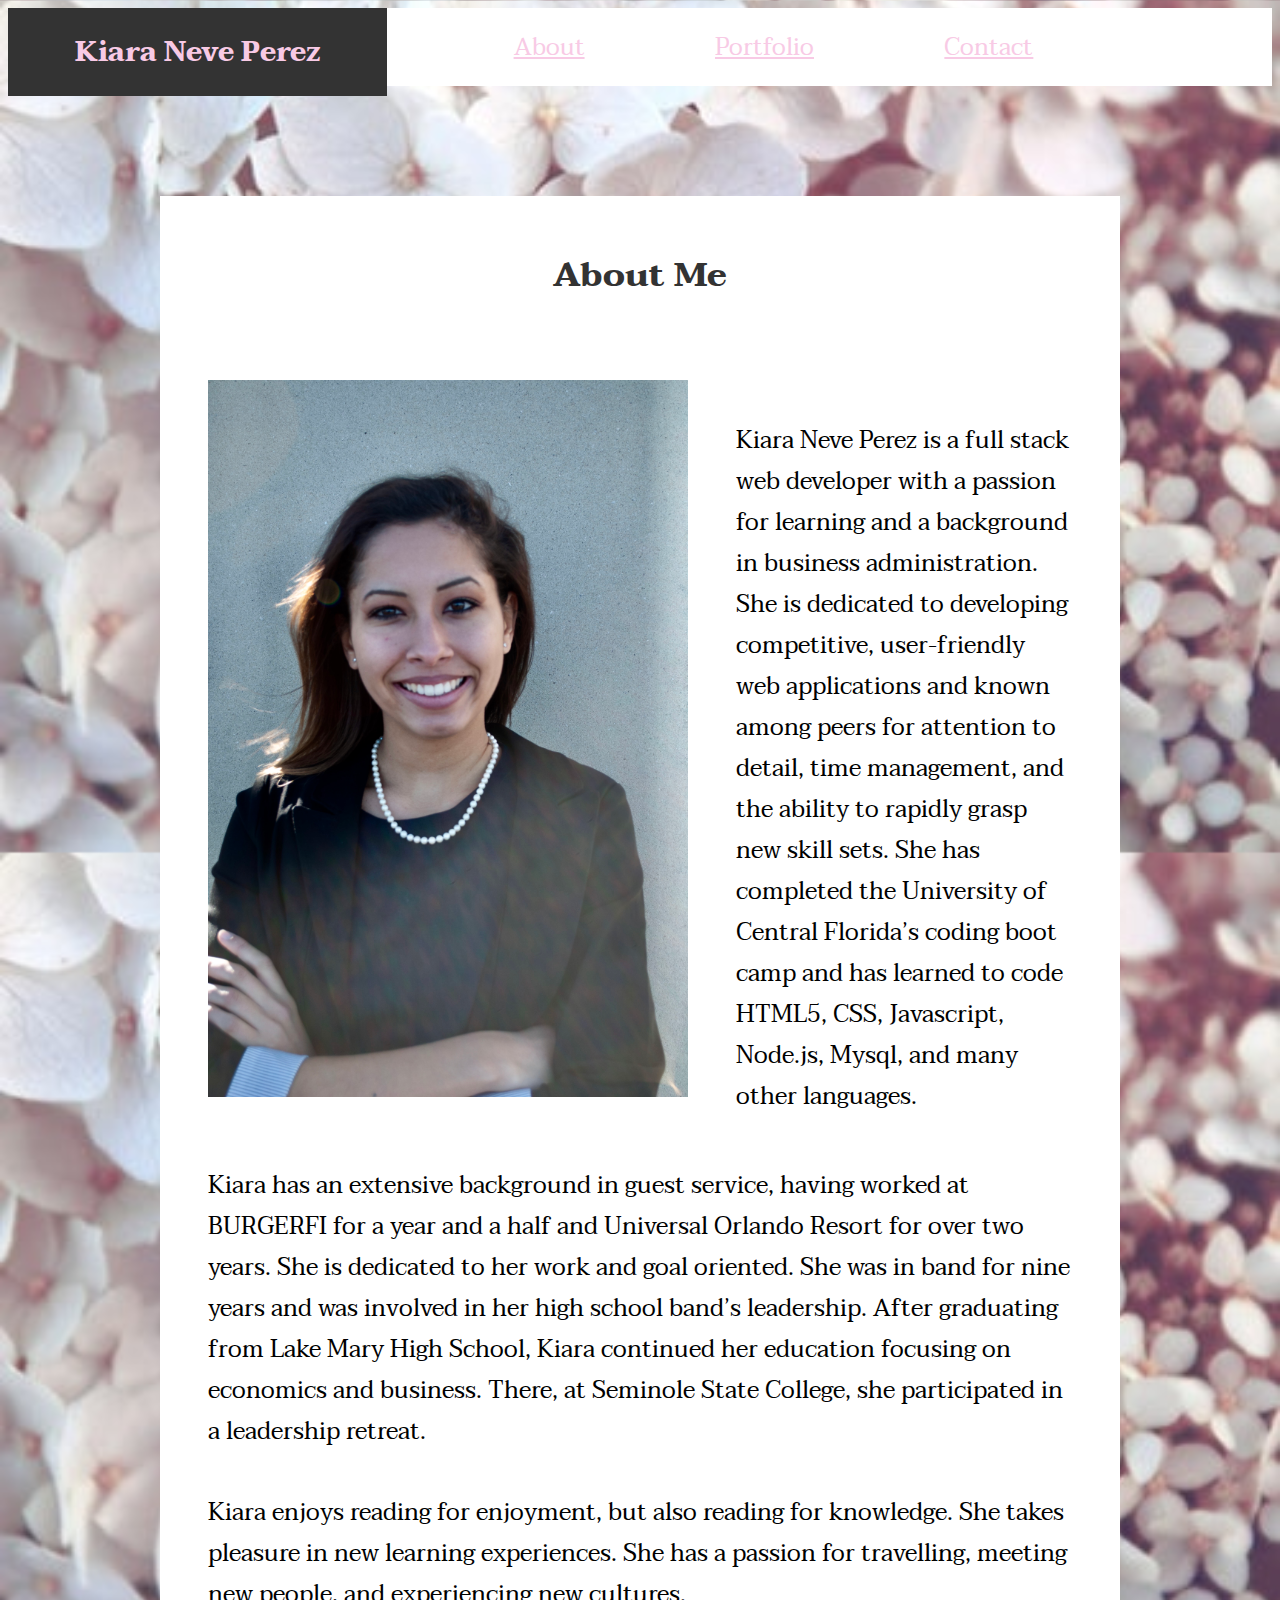
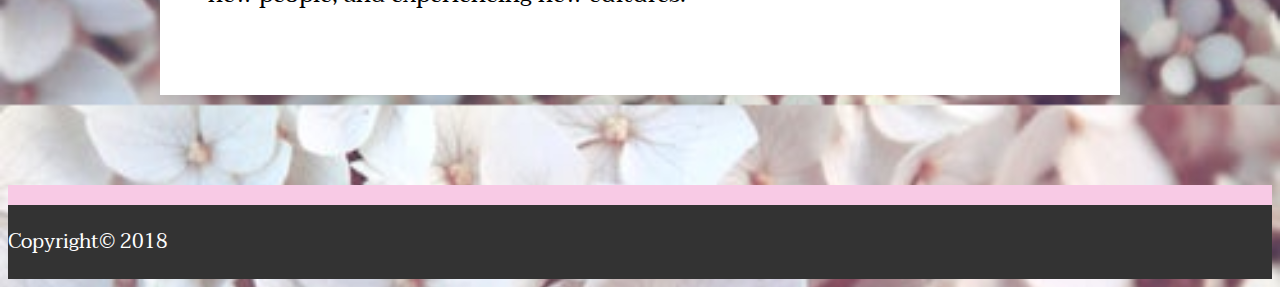
<file: index.html>
<!DOCTYPE html>
<html lang="en">

<head>
    <meta charset="UTF-8">
    <meta name="viewport" content="width=device-width, initial-scale=1.0">
    <meta http-equiv="X-UA-Compatible" content="ie=edge">
    <title>Portfolio</title>
    <link rel="stylesheet" href="https://stackpath.bootstrapcdn.com/bootstrap/4.1.3/css/bootstrap.min.css" integrity="sha384-MCw98/SFnGE8fJT3GXwEOngsV7Zt27NXFoaoApmYm81iuXoPkFOJwJ8ERdknLPMO"
        crossorigin="anonymous">
    <link rel="stylesheet" href="assets/css/style.css">
    <link href="https://fonts.googleapis.com/css?family=Taviraj" rel="stylesheet">

</head>

<body>

    <div>

        <h1 class="header container-fluid">Kiara Neve Perez</h1>

    </div>

    <div class="containerOne container-fluid">

        <a href="index.html">About</a>

        <a href="portfolio.html">Portfolio</a>

        <a href="contact.html">Contact</a>

    </div>

    <div class="container">

        <section id="main-bio">

            <h2>About Me</h2>

            <br>

            <img id="bio-image" src="assets/images/bio.jpeg" alt="Photo of Kiara Neve Perez">

            <p class="aboutOne">Kiara Neve Perez is a full stack web developer with a passion 
                for learning and a background in business administration. She 
                is dedicated to developing competitive, user-friendly web 
                applications and known among peers for attention to detail, 
                time management, and the ability to rapidly grasp new skill sets.
                She has completed the University of Central Florida’s coding boot 
                camp and has learned to code HTML5, CSS, Javascript, Node.js, Mysql, 
                and many other languages.</p>

            <br>

            <p class="aboutTwo">Kiara has an extensive background in guest service, 
                having worked at BURGERFI for a year and a half and Universal 
                Orlando Resort for over two years. She is dedicated to her work 
                and goal oriented. She was in band for nine years and was involved 
                in her high school band’s leadership. After graduating from Lake 
                Mary High School, Kiara continued her education focusing on economics 
                and business. There, at Seminole State College, she participated 
                in a leadership retreat.</p>

            <p class="aboutThree">Kiara enjoys reading for enjoyment, but also reading for knowledge. 
                She takes pleasure in new learning experiences.  She has a passion for travelling, 
                meeting new people, and experiencing new cultures.</p>

        </section>


    </div>

</body>

<footer class="text-muted text-muted-footer text-center mt-2">Copyright&copy;&nbsp;2018</footer>

</html>
</file>
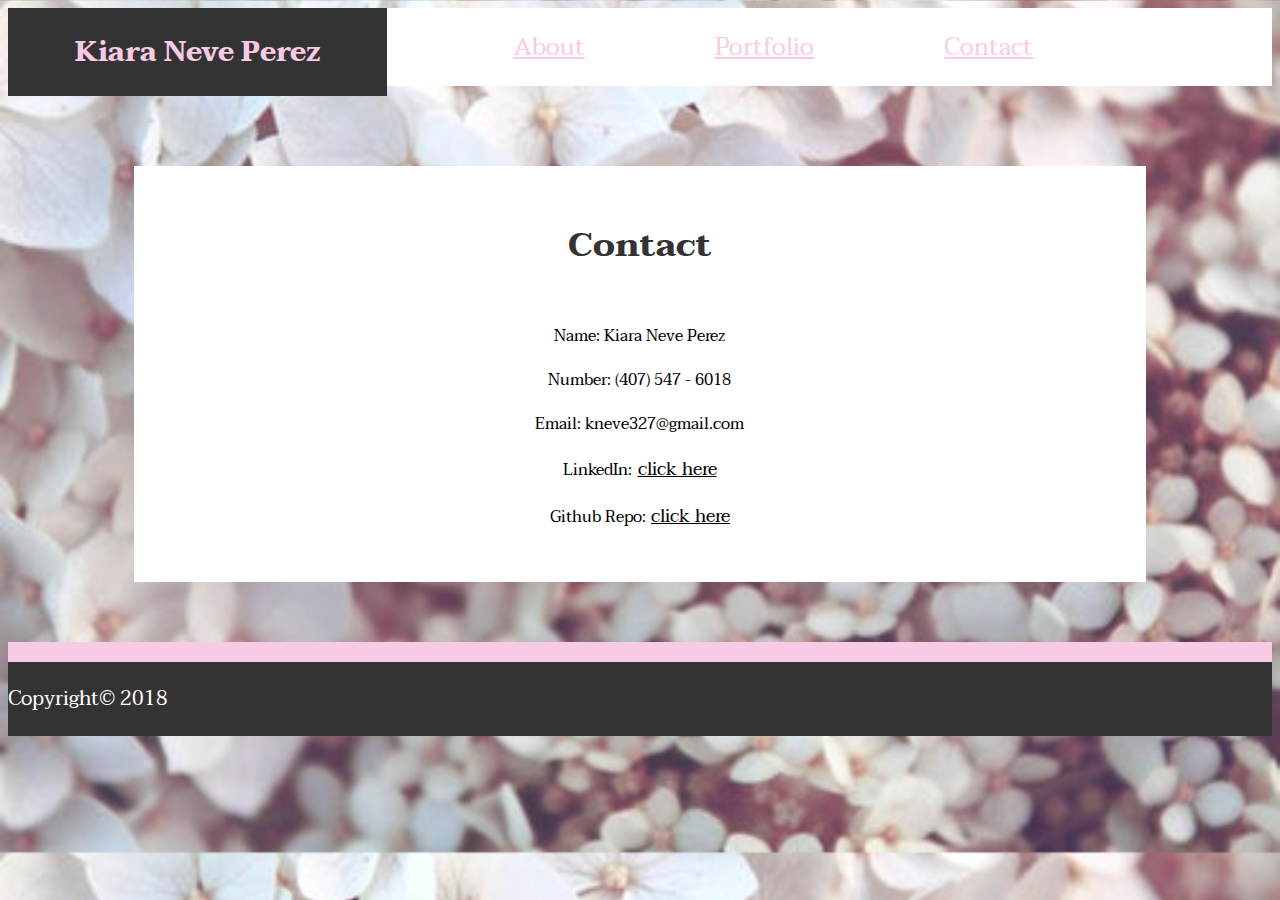
<file: contact.html>
<!DOCTYPE html>
<html lang="en">

<head>
    <meta charset="UTF-8">
    <meta name="viewport" content="width=device-width, initial-scale=1.0">
    <meta http-equiv="X-UA-Compatible" content="ie=edge">
    <title>Portfolio</title>

    <link rel="stylesheet" href="https://stackpath.bootstrapcdn.com/bootstrap/4.1.3/css/bootstrap.min.css" integrity="sha384-MCw98/SFnGE8fJT3GXwEOngsV7Zt27NXFoaoApmYm81iuXoPkFOJwJ8ERdknLPMO"
        crossorigin="anonymous">
    <link rel="stylesheet" href="assets/css/style.css">
    <link href="https://fonts.googleapis.com/css?family=Taviraj" rel="stylesheet">
</head>

<body>

    <div>
        <h1 class="header">Kiara Neve Perez</h1>
    </div>


    <div class="containerOne container-fluid">

        <a href="index.html">About</a>

        <a href="portfolio.html">Portfolio</a>

        <a href="contact.html">Contact</a>

    </div>


    <div class="containerContact">

        <div>
            <h2>Contact</h2>
        </div>

        <div>


            <p class="contactInfo">Name: Kiara Neve Perez</p>

            <p class="contactInfo">Number: (407) 547 - 6018</p>

            <p class="contactInfo">Email: kneve327@gmail.com</p>

            <p class="contactInfo">LinkedIn: <a href="https://www.linkedin.com/in/kiara-perez-a594b316a/" target="_blank" id="linkedinLinkStyle">click here</a></p>

            <p class="contactInfo" id="github">Github Repo: <a href="https://github.com/Kneve327" target="_blank" id="githubLinkStyle">click here</a></p>

        </div>

        <!-- <form action="/action_page.php">

            <div class="contact-name">
                <div>Name</div>
                <input type="text"><br>
            </div>

            <br>

            <div class="contact-message">
                <div>Message</div>
                <input type="text"><br><br>
            </div>

            <div class="contact-submit">

                <a id="submit" href="mailto:kneve327@gmail.com?" target="_top">Send Mail</a>

            </div>

        </form> -->

    </div>

    <footer class="text-muted text-muted-footer text-center mt-2">Copyright&copy;&nbsp;2018</footer>

</body>

</html>
</file>
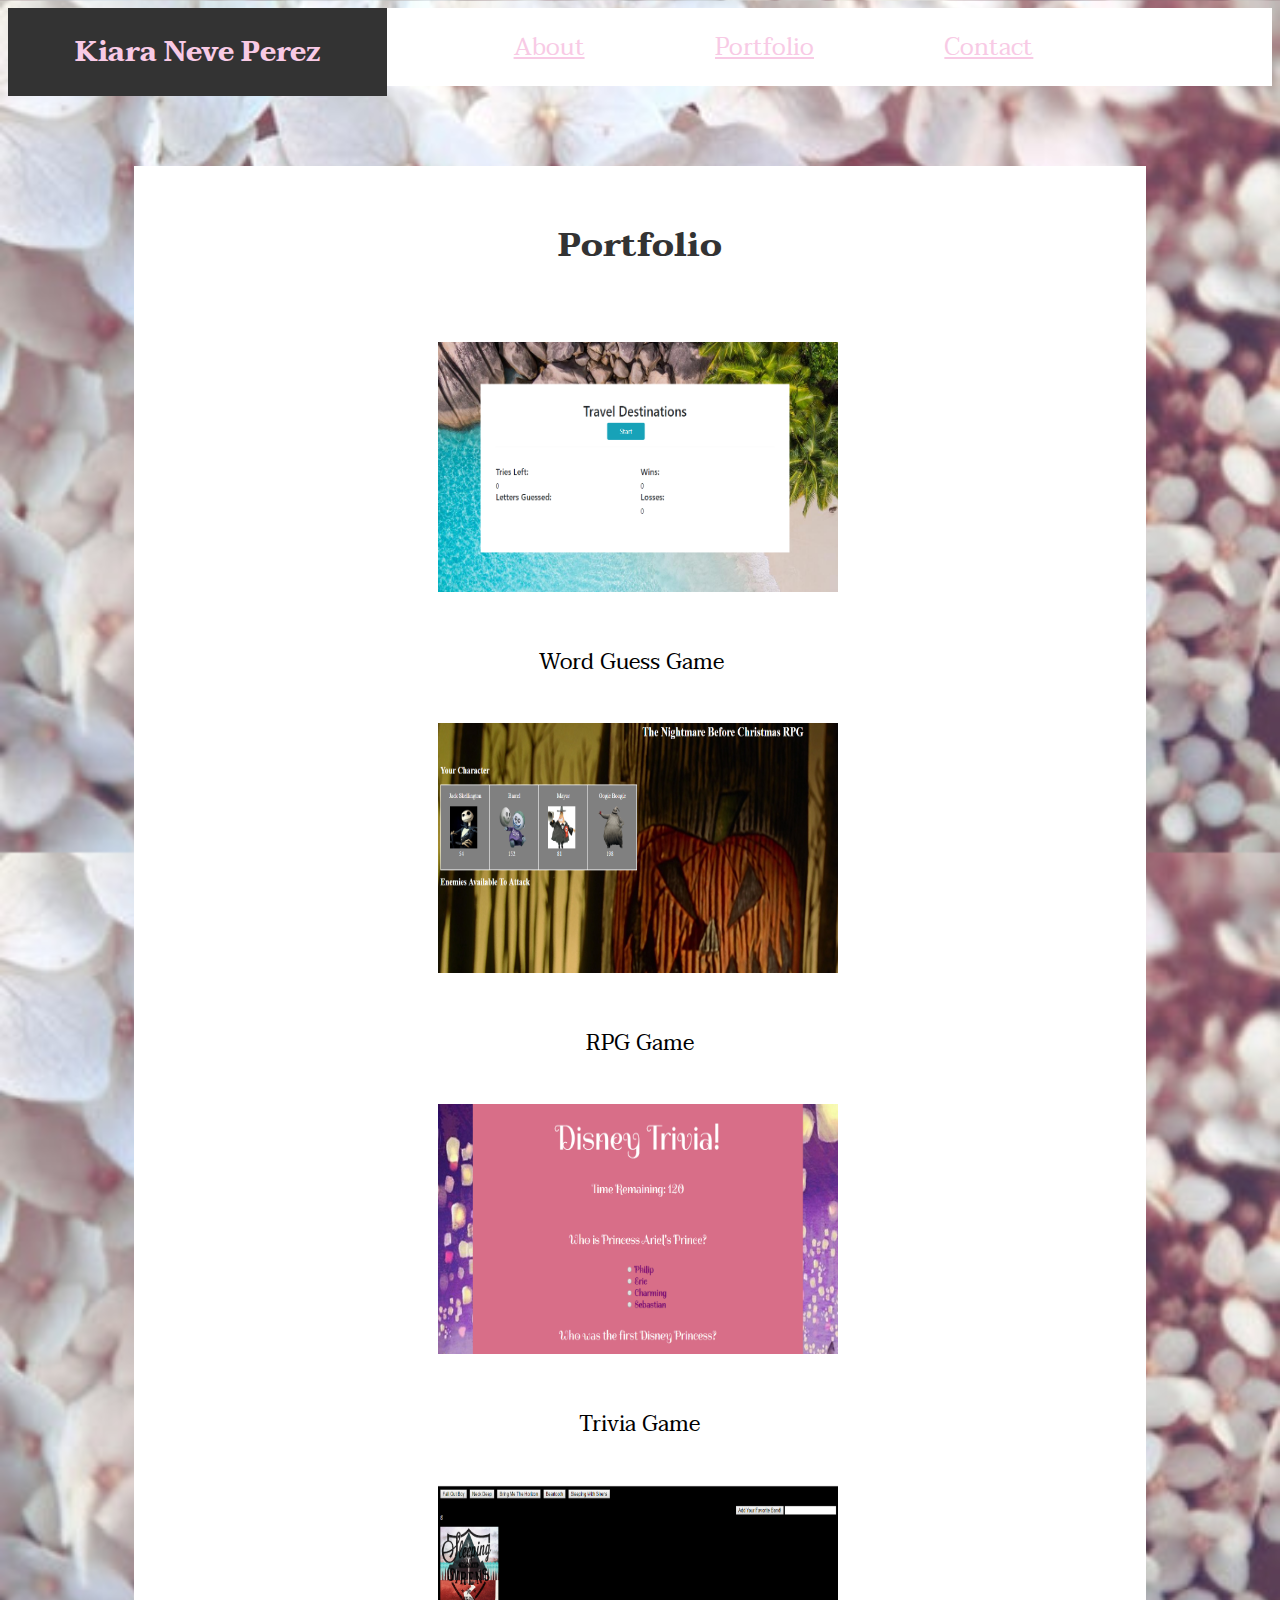
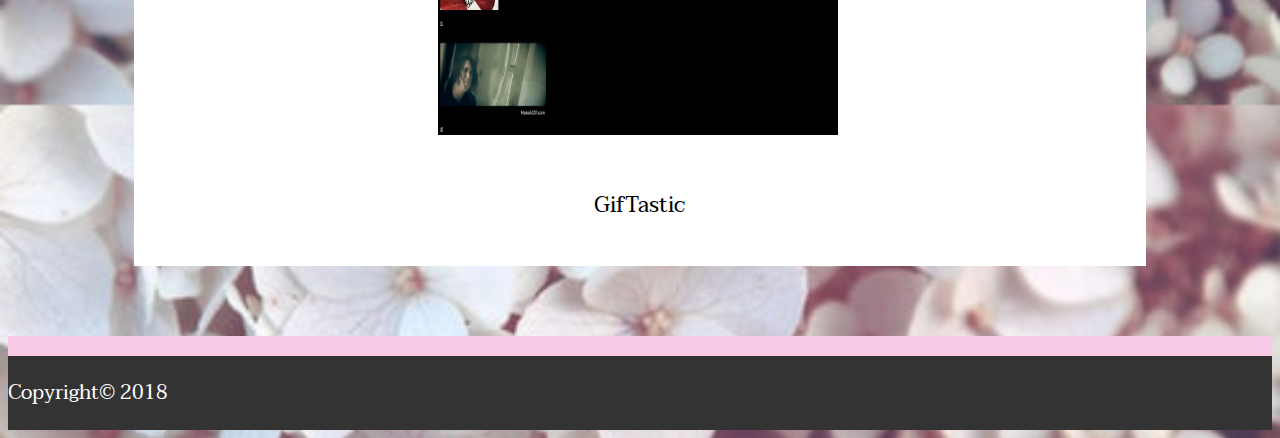
<file: portfolio.html>
<!DOCTYPE html>
<html lang="en">

<head>
    <meta charset="UTF-8">
    <meta name="viewport" content="width=device-width, initial-scale=1.0">
    <meta http-equiv="X-UA-Compatible" content="ie=edge">
    <title>Portfolio</title>
    <link rel="stylesheet" href="https://stackpath.bootstrapcdn.com/bootstrap/4.1.3/css/bootstrap.min.css" integrity="sha384-MCw98/SFnGE8fJT3GXwEOngsV7Zt27NXFoaoApmYm81iuXoPkFOJwJ8ERdknLPMO"
        crossorigin="anonymous">
    <link rel="stylesheet" href="assets/css/style.css">
    <link href="https://fonts.googleapis.com/css?family=Taviraj" rel="stylesheet">
</head>

<body>

    <div>
        <h1 class="header container-fluid">Kiara Neve Perez</h1>
    </div>

    <div class="containerOne container-fluid">

        <a href="index.html">About</a>

        <a href="portfolio.html">Portfolio</a>

        <a href="contact.html">Contact</a>

    </div>

    <div class="containerPortfolio">

        <h2>Portfolio</h2>

        <div class="box-one">

            <img id="imageid" src="assets/images/Word Guess Game.png">

            <p id="WGG" class="port-p">Word Guess Game</p>

        </div>


        <div class="box-two">

            <img id="imageid" src="assets/images/RPG Game.png">

            <p class="port-p">RPG Game</p>

        </div>


        <div class="box-three">

            <img id="imageid" src="assets/images/Trivia Game.png">

            <p class="port-p">Trivia Game</p>

        </div>


        <div class="box-four">

            <img id="imageid" src="assets/images/GifTastic.png">

            <p class="port-p">GifTastic</p>

        </div>


        <!-- <div class="box-five">

            <img id="imageid" src="assets/images/placeholder.png">

            <p class="port-p">Train Scheduler</p>

        </div> -->


    </div>

    <footer class="text-muted text-muted-footer text-center mt-2">Copyright&copy;&nbsp;2018</footer>

</body>

</html>
</file>
<file: assets/css/style.css>
@media (max-width:639px) {

    .contactInfo {
        text-align: center
    }
    
    #linkedinLinkStyle {
        color: black;
        font-size: 18px;
        margin-left: -45px;
        font-weight: normal;
    }
    #githubLinkStyle {
        color: black;
        font-size: 18px;
        margin-left: -45px;
        font-weight: normal;
    }
    #github {
        padding-bottom: 50px;
    }


    .header {
        background-color: #333333;
        color: rgb(248, 202, 229);
        font-family: 'Taviraj', serif;
        margin-top: 0px;
        margin-bottom: 0px;
        text-align: center;
    }

    .containerOne {
        background-color: white;
        padding-top: 5px;
        padding-bottom: 5px;
    }

    a {
        color: rgb(248, 202, 229);
        font-weight: bold;
        padding-left: 10%;
        font-family: 'Taviraj', serif;
    }

    a:hover { 
        color: rgb(197, 67, 197);
    }

    h2 {
        font-family: 'Taviraj', serif;
        text-align: center;
        padding-top: 30px;
        color: #333333;
    }

    #bio-image {
        width: 90%;
        margin-left: 5%;
        margin-right: 5%;
    }

    .aboutOne {
        margin-left: 5%;
        margin-right: 5%;
        padding-top: 40px;
        width: 90%;
        font-family: 'Taviraj', serif;
    }

    .aboutTwo {
        margin-left: 5%;
        margin-right: 5%;
        width: 90%;
        font-family: 'Taviraj', serif;
        /* padding-bottom: 40px; */
    }

    .aboutThree {
        margin-left: 5%;
        margin-right: 5%;
        width: 90%;
        font-family: 'Taviraj', serif;
        padding-bottom: 40px;
    }

    .contact-name {
        padding-top: 20px;
        padding-left: 25px;
    }

    .contact-message {
        padding-left: 25px;
        padding-bottom: 20px;
    }

    .contact-submit {
        font-size: 22px;
        padding-left: 25%;
        padding-right: 25%;
        padding-bottom: 30px;
    }

    .container {
        background: white;
        width: 80%;
        margin: 50px 10% 50px 10%;
    }

    .containerContact {
        background-color: white;
        width: 80%;
        margin: 50px 10% 50px 10%;
    }

    .containerPortfolio {
        background-color: white;
        width: 80%;
        margin: 50px 10% 50px 10%;
    }

    .port-p {
        text-align: center;
        padding-top: 10px;
    }

    .box-one {
        padding-top: 20px;
        padding-left: 11%;
        padding-right: 11%;
    }

    .box-two {
        padding-top: 20px;
        padding-left: 11%;
        padding-right: 11%;
    }

    .box-three {
        padding-top: 20px;
        padding-left: 11%;
        padding-right: 11%;
    }

    .box-four {
        padding-top: 20px;
        padding-left: 11%;
        padding-right: 11%;
        padding-bottom: 10px;
    }

    /* .box-five {
        padding-top: 20px;
        padding-left: 11%;
        padding-right: 11%;
    } */

    #imageid {
        width: 200px;
        height: 100px;
    }

    footer {
        width: 100%;
        background-color: #333333;
        color: white;
        border-top: 20px solid rgb(248, 202, 229);
        font-size: 20px;
        padding-top: 20px;
        padding-bottom: 20px;
    }
}

@media (min-width: 640px) {

    .contactInfo {
        text-align: center
    }
    
    #linkedinLinkStyle {
        color: black;
        font-size: 18px;
        margin-left: -85px;
        font-weight: normal;
    }
    #githubLinkStyle {
        color: black;
        font-size: 18px;
        margin-left: -85px;
        font-weight: normal;
    }
    #github {
        padding-bottom: 50px;
    }


    .header {
        background-color: #333333;
        color: rgb(248, 202, 229);
        font-family: 'Taviraj', serif;
        margin-top: 0px;
        margin-bottom: 0px;
        text-align: center;
    }

    .containerOne {
        background-color: white;
        padding-top: 5px;
        padding-bottom: 5px;
    }

    a {
        color: rgb(248, 202, 229);
        font-weight: bold;
        padding-left: 18%;
        font-family: 'Taviraj', serif;
    }

    a:hover { 
        color: rgb(197, 67, 197);
    }

    h2 {
        font-family: 'Taviraj', serif;
        text-align: center;
        padding-top: 30px;
        color: #333333;
    }

    #bio-image {
        width: 90%;
        margin-left: 5%;
        margin-right: 5%;
    }

    .aboutOne {
        margin-left: 5%;
        margin-right: 5%;
        padding-top: 40px;
        width: 90%;
        font-family: 'Taviraj', serif;
    }

    .aboutTwo {
        margin-left: 5%;
        margin-right: 5%;
        width: 90%;
        font-family: 'Taviraj', serif;
        /* padding-bottom: 60px; */
    }

    .aboutThree {
        margin-left: 5%;
        margin-right: 5%;
        width: 90%;
        font-family: 'Taviraj', serif;
        padding-bottom: 60px;
    }

    .contact-name {
        padding-top: 20px;
        padding-left: 50px;
    }

    .contact-message {
        padding-left: 50px;
        padding-bottom: 20px;
    }

    .contact-submit {
        font-size: 22px;
        padding-left: 35%;
        padding-right: 35%;
        padding-bottom: 30px;
    }

    .container {
        background: white;
        width: 80%;
        margin: 80px 10% 60px 10%;
    }

    .containerContact {
        background-color: white;
        width: 80%;
        margin: 50px 10% 50px 10%;
    }

    .containerPortfolio {
        background-color: white;
        width: 80%;
        margin: 50px 10% 50px 10%;
    }

    .port-p {
        text-align: center;
        padding-top: 20px;
        font-size: 22px;
    }

    .box-one {
        padding-top: 20px;
        padding-left: 16%;
        padding-right: 16%;
    }

    .box-two {
        padding-top: 20px;
        padding-left: 16%;
        padding-right: 16%;
    }

    .box-three {
        padding-top: 20px;
        padding-left: 16%;
        padding-right: 16%;
    }

    .box-four {
        padding-top: 20px;
        padding-left: 16%;
        padding-right: 16%;
        padding-bottom: 20px;
    }

    /* .box-five {
        padding-top: 20px;
        padding-left: 16%;
        padding-right: 16%;
    } */

    #imageid {
        width: 350px;
        height: 200px;
    }

    footer {
        width: 100%;
        background-color: #333333;
        color: white;
        border-top: 20px solid rgb(248, 202, 229);
        font-size: 20px;
        padding-top: 20px;
        padding-bottom: 20px;
    }
}

@media (min-width: 768px) {

    .contactInfo {
        text-align: center
    }
    
    #linkedinLinkStyle {
        color: black;
        font-size: 18px;
        margin-left: -55px;
        font-weight: normal;
    }
    #githubLinkStyle {
        color: black;
        font-size: 18px;
        margin-left: -55px;
        font-weight: normal;
    }
    #github {
        padding-bottom: 50px;
    }

    
    .header {
        background-color: #333333;
        color: rgb(248, 202, 229);
        font-family: 'Taviraj', serif;
        margin-top: 0px;
        margin-bottom: 0px;
        float: left;
        width: 30%;
        font-size: 20px;
        padding-top: 20px;
        padding-bottom: 20px;
    }

    .containerOne {
        background-color: white;
        padding-top: 17px;
        padding-bottom: 17px;
    }

    a {
        color: rgb(248, 202, 229);
        font-weight: bold;
        font-family: 'Taviraj', serif;
        font-size: 20px;
        padding-left: 10%;
    }

    h2 {
        font-family: 'Taviraj', serif;
        font-size: 24px;
        text-align: center;
        padding-top: 30px;
        color: #333333;
    }

    #bio-image {
        width: 50%;
        float: left;
        margin-left: 5%;
        margin-right: 5%;
    }

    .aboutTwo {
        margin-left: 5%;
        margin-right: 5%;
        width: 90%;
        font-family: 'Taviraj', serif;
        /* padding-bottom: 40px; */
    }

    .aboutThree {
        margin-left: 5%;
        margin-right: 5%;
        width: 90%;
        font-family: 'Taviraj', serif;
        padding-bottom: 40px;
    }

    .containerContact {
        margin-top: 80px;
        margin-bottom: 60px;
    }

    .containerPortfolio {
        background-color: white;
        width: 80%;
        margin: 80px 10% 70px 10%;
    }
    #WGG {
        padding-left: 15%;
        padding-right: 38%;
    }

    .port-p {
        text-align: center;
        padding-top: 20px;
        font-size: 22px;
    }

    .box-one {
        padding-top: 20px;
        padding-left: 17%;
        padding-right: 17%;
    }

    .box-two {
        padding-top: 20px;
        padding-left: 17%;
        padding-right: 17%;
    }

    .box-three {
        padding-top: 20px;
        padding-left: 17%;
        padding-right: 17%;
    }

    .box-four {
        padding-top: 20px;
        padding-left: 17%;
        padding-right: 17%;
        padding-bottom: 20px;
    }

    /* .box-five {
        padding-top: 20px;
        padding-left: 17%;
        padding-right: 17%;
    } */

    #imageid {
        width: 400px;
        height: 250px;
    }
}

@media (min-width: 980px) {
    .header {
        font-size: 28px;
    }

    .containerOne {
        padding-top: 19px;
        padding-bottom: 18px;
    }
    
    a {
        font-size: 24px;
        font-weight: normal;
    }

    h2 {
        font-size: 34px;
        padding-top: 50px;
        padding-bottom: 20px;
    }

    .aboutOne {
        font-size: 24px;
        margin: auto;
        padding-bottom: 20px;
    }

    .aboutTwo {
        font-size: 24px;
        margin: auto;
        /* padding-bottom: 80px; */
    }

    .aboutThree {
        font-size: 24px;
        margin: auto;
        padding-top: 40px;
        padding-bottom: 80px;
    }

    .contact-submit {
        font-size: 22px;
        padding-left: 40%;
        padding-right: 40%;
        padding-bottom: 30px;
    }

    .container {
        width: 960px;
        margin: 110px auto 90px auto; 
    }

    #WGG {
        padding-left: 24%;
        padding-right: 28%;
    }

    .box-one {
        padding-top: 20px;
        padding-left: 30%;
        padding-right: 30%;
    }

    .box-two {
        padding-top: 20px;
        padding-left: 30%;
        padding-right: 30%;
    }

    .box-three {
        padding-top: 20px;
        padding-left: 30%;
        padding-right: 30%;
    }

    .box-four {
        padding-top: 20px;
        padding-left: 30%;
        padding-right: 30%;
        padding-bottom: 20px;
    }

    /* .box-five {
        padding-top: 20px;
        padding-left: 30%;
        padding-right: 30%;
    } */

    #imageid {
        width: 400px;
        height: 250px;
    }

    #submit {
        padding-left: 23%;
        padding-right: 23%;
    }

    .contactInfo {
        text-align: center
    }
    
    #linkedinLinkStyle {
        color: black;
        font-size: 18px;
        margin-left: -100px;
    }
    #githubLinkStyle {
        color: black;
        font-size: 18px;
        margin-left: -100px;
    }
    #github {
        padding-bottom: 50px;
    }
}

body {
    background-image: url(../images/floralfour.jpg);
    background-repeat: repeat-y;
    background-size: 100%;
    font-family: 'Taviraj', serif;
}

/* .contactInfo {
    text-align: center
}

#linkedinLinkStyle {
    color: black;
    font-size: 18px;
    margin-left: -100px;
}
#githubLinkStyle {
    color: black;
    font-size: 18px;
    margin-left: -100px;
}
#github {
    padding-bottom: 50px;
} */
</file>
